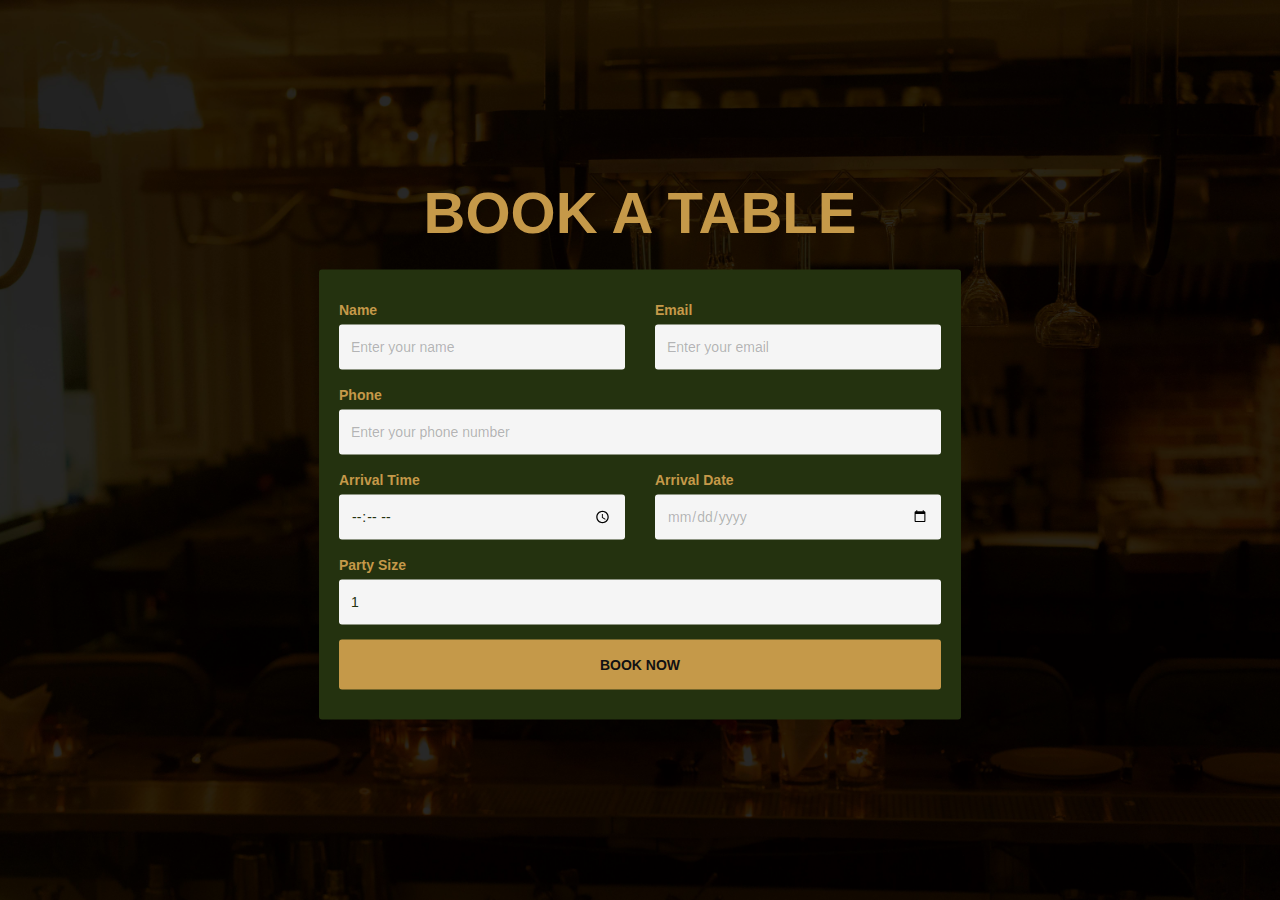
<file: booking.html>
<!DOCTYPE html>
<html lang="en">
  <head>
    <meta charset="utf-8" />
    <meta http-equiv="X-UA-Compatible" content="IE=edge" />
    <meta name="viewport" content="width=device-width, initial-scale=1" />
    <!-- The above 3 meta tags *must* come first in the head; any other head content must come *after* these tags -->

    <title>Moira Bar & Eatery</title>

    <!--- favicon -->
    <link rel="shortcut icon" href="./favicon.svg" type="image/svg+xml" />
    <!-- Bootstrap -->
    <link
      type="text/css"
      rel="stylesheet"
      href="/assets/css/bootstrap.min.css"
    />
    <!-- Custom stlylesheet -->
    <link type="text/css" rel="stylesheet" href="assets/css/booking.css" />

    <!-- Custom script -->
    <script>
      function checkBookingDate() {
        var selectedDate = new Date(
          document.getElementById("arrival-date").value
        );
        var selectedDay = selectedDate.getDay();

        if (selectedDay === 1 || selectedDay === 6) {
          alert("Please note that we are closed on weekends.");
        } else {
        }
      }
    </script>
  </head>
  <body>
    <div id="booking" class="section">
      <div class="section-center">
        <div class="container">
          <div class="row">
            <div class="booking-form">
              <div class="form-header">
                <h1>Book a Table</h1>
              </div>
              <form
                action="https://script.google.com/macros/s/AKfycbwopWBjmnwRRegMrQch41vTFPy4NaGD69DQdWE1MRvcz0PLAQZMDO_y17ba9FOyUOaE/exec"
                method="post"
              >
                <div class="row">
                  <div class="col-sm-6">
                    <div class="form-group">
                      <label for="name">Name</label>
                      <input
                        class="form-control"
                        type="text"
                        id="name"
                        name="name"
                        placeholder="Enter your name"
                      />
                    </div>
                  </div>
                  <div class="col-sm-6">
                    <div class="form-group">
                      <label for="email">Email</label>
                      <input
                        class="form-control"
                        type="email"
                        id="email"
                        name="email"
                        placeholder="Enter your email"
                      />
                    </div>
                  </div>
                </div>
                <div class="form-group">
                  <label for="phone">Phone</label>
                  <input
                    class="form-control"
                    type="tel"
                    id="phone"
                    name="phone"
                    placeholder="Enter your phone number"
                  />
                </div>
                <div class="row">
                  <div class="col-sm-6">
                    <div class="form-group">
                      <label for="arrival-time">Arrival Time</label>
                      <input
                        class="form-control"
                        type="time"
                        id="arrival-time"
                        name="arrival-time"
                        required
                      />
                    </div>
                  </div>
                  <div class="col-sm-6">
                    <div class="form-group">
                      <label for="arrival-date">Arrival Date</label>
                      <input
                        class="form-control"
                        type="date"
                        id="arrival-date"
                        name="arrival-date"
                        required
                      />
                    </div>
                  </div>
                </div>
                <div class="form-group">
                  <label for="party-size">Party Size</label>
                  <select
                    class="form-control"
                    id="party-size"
                    name="party-size"
                  >
                    <option>1</option>
                    <option>2</option>
                    <option>3</option>
                    <option>4</option>
                    <option>5</option>
                    <option>6</option>
                    <option>7</option>
                    <option>8</option>
                    <option>9</option>
                    <option>10</option>
                  </select>
                </div>
                <div class="form-btn">
                  <button
                    class="submit-btn"
                    type="button"
                    onclick="checkBookingDate()"
                  >
                    Book Now
                  </button>
                </div>
              </form>
            </div>
          </div>
        </div>
      </div>
    </div>
  </body>
</html>
</file>
<file: assets/css/booking.css>
@import url('https://fonts.cdnfonts.com/css/capsuula');
.section {
	position: relative;
	height: 100vh;
}

.section .section-center {
	position: absolute;
	top: 50%;
	left: 0;
	right: 0;
	-webkit-transform: translateY(-50%);
	transform: translateY(-50%);
}

#booking {
	font-family: 'Capsuula', sans-serif;
	background-image: url('../images/hero-slider-1.jpg');
	background-size: cover;
	background-position: center;
	
}

#booking::before {
	content: '';
	position: absolute;
	left: 0;
	right: 0;
	bottom: 0;
	top: 0;
	background: rgba(0, 0, 0, 0.6);
}

.booking-form {
	max-width: 642px;
	width: 100%;
	margin: auto;
}

.booking-form .form-header {
	text-align: center;
	margin-bottom: 25px;
}

.booking-form .form-header h1 {
	font-size: 58px;
	text-transform: uppercase;
	font-weight: 700;
	color: #C59949;
	margin: 0px;
}

.booking-form>form {
	background-color: #24320f;
	padding: 30px 20px;
	border-radius: 3px;
}

.booking-form .form-group {
	position: relative;
	margin-bottom: 15px;
}

.booking-form .form-control {
	background-color: #f5f5f5;
	border: none;
	height: 45px;
	border-radius: 3px;
	-webkit-box-shadow: none;
	box-shadow: none;
	font-weight: 400;
	color: #24320f;
}

.booking-form .form-control::-webkit-input-placeholder {
	color: rgba(16, 17, 19, 0.3);
}

.booking-form .form-control:-ms-input-placeholder {
	color: rgba(16, 17, 19, 0.3);
}

.booking-form .form-control::placeholder {
	color: rgba(16, 17, 19, 0.3);
}

.booking-form input[type="date"].form-control:invalid {
	color: rgba(16, 17, 19, 0.3);
}

.booking-form select.form-control {
	-webkit-appearance: none;
	-moz-appearance: none;
	appearance: none;
}

.booking-form select.form-control+.select-arrow {
	position: absolute;
	right: 0px;
	bottom: 6px;
	width: 32px;
	line-height: 32px;
	height: 32px;
	text-align: center;
	pointer-events: none;
	color: #24320f;
	font-size: 14px;
}

.booking-form select.form-control+.select-arrow:after {
	content: '\279C';
	display: block;
	-webkit-transform: rotate(90deg);
	transform: rotate(90deg);
}

.booking-form .form-label {
	color: #fff;
	font-size: 12px;
	font-weight: 400;
	margin-bottom: 5px;
	display: block;
	text-transform: uppercase;
}

.booking-form .submit-btn {
	color: #101113;
	background-color: #C59949;
	font-weight: 700;
	height: 50px;
	border: none;
	width: 100%;
	display: block;
	border-radius: 3px;
	text-transform: uppercase;
}
</file>
